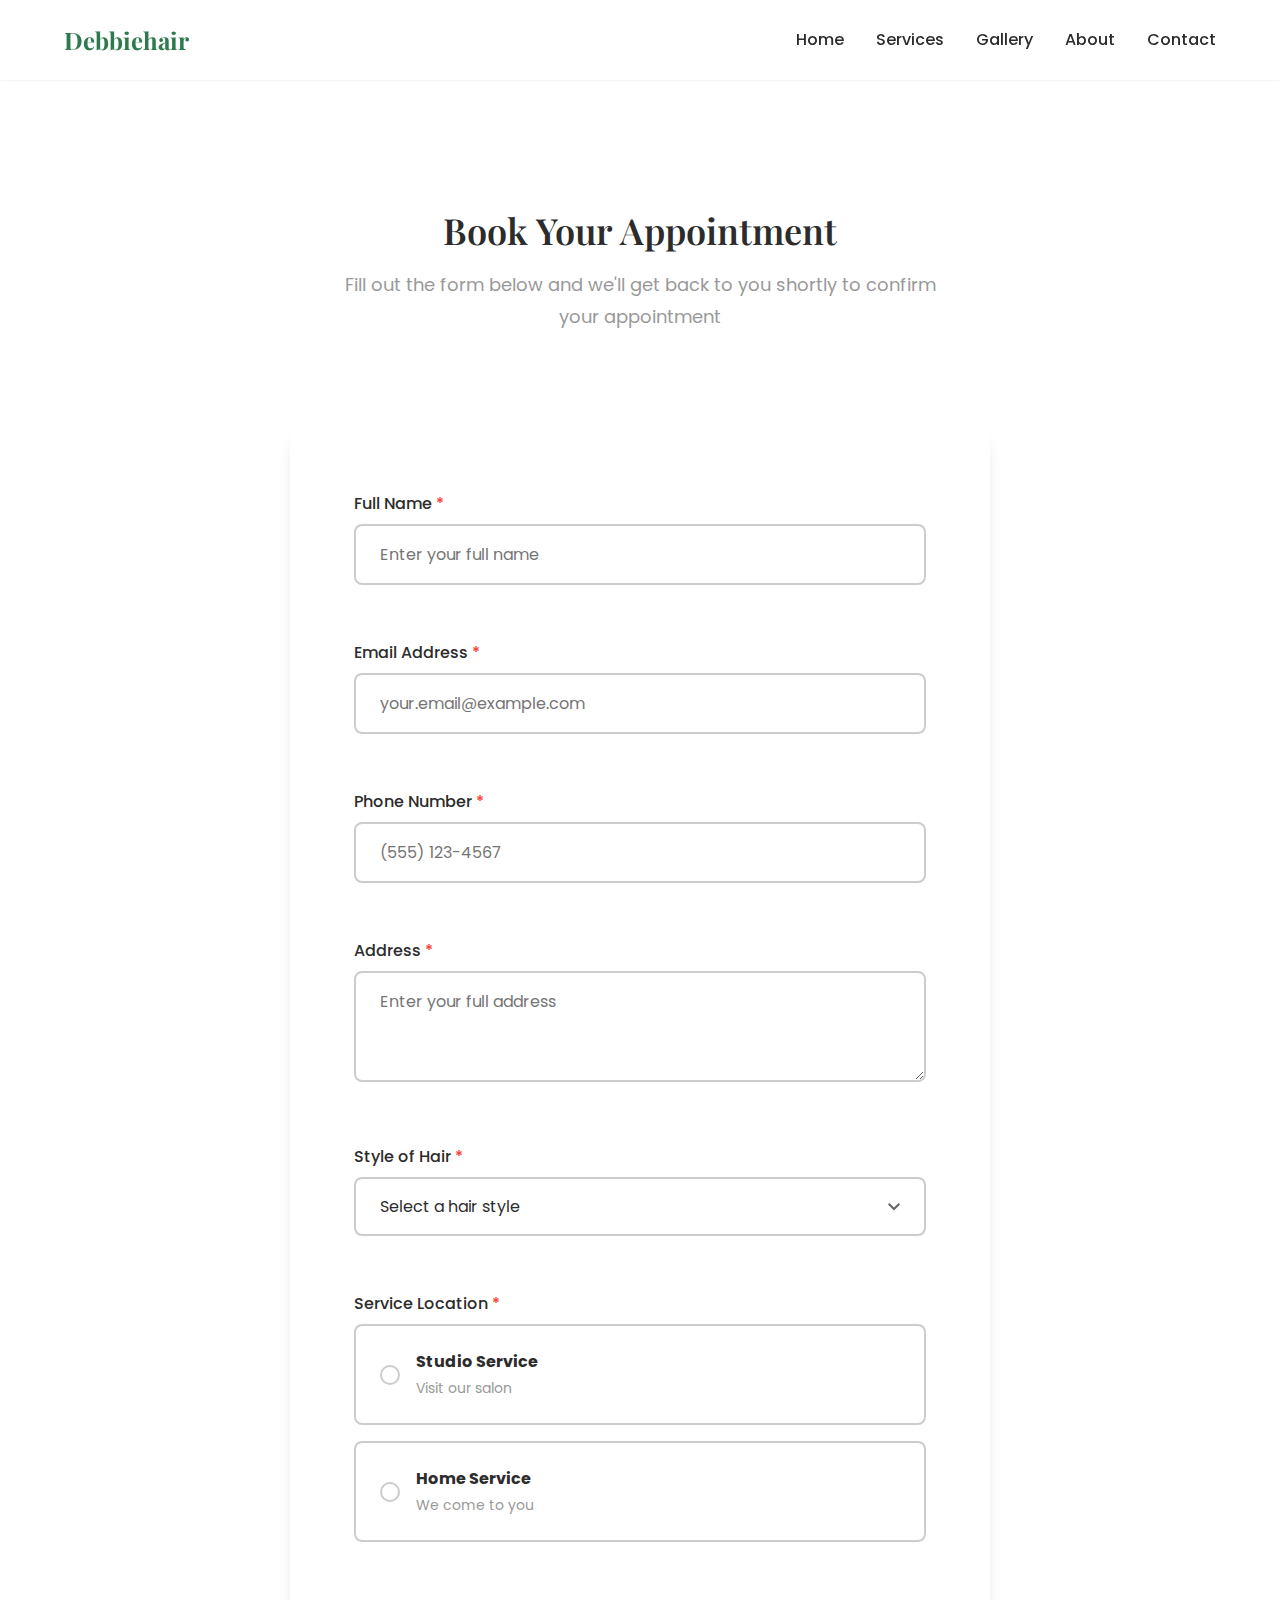
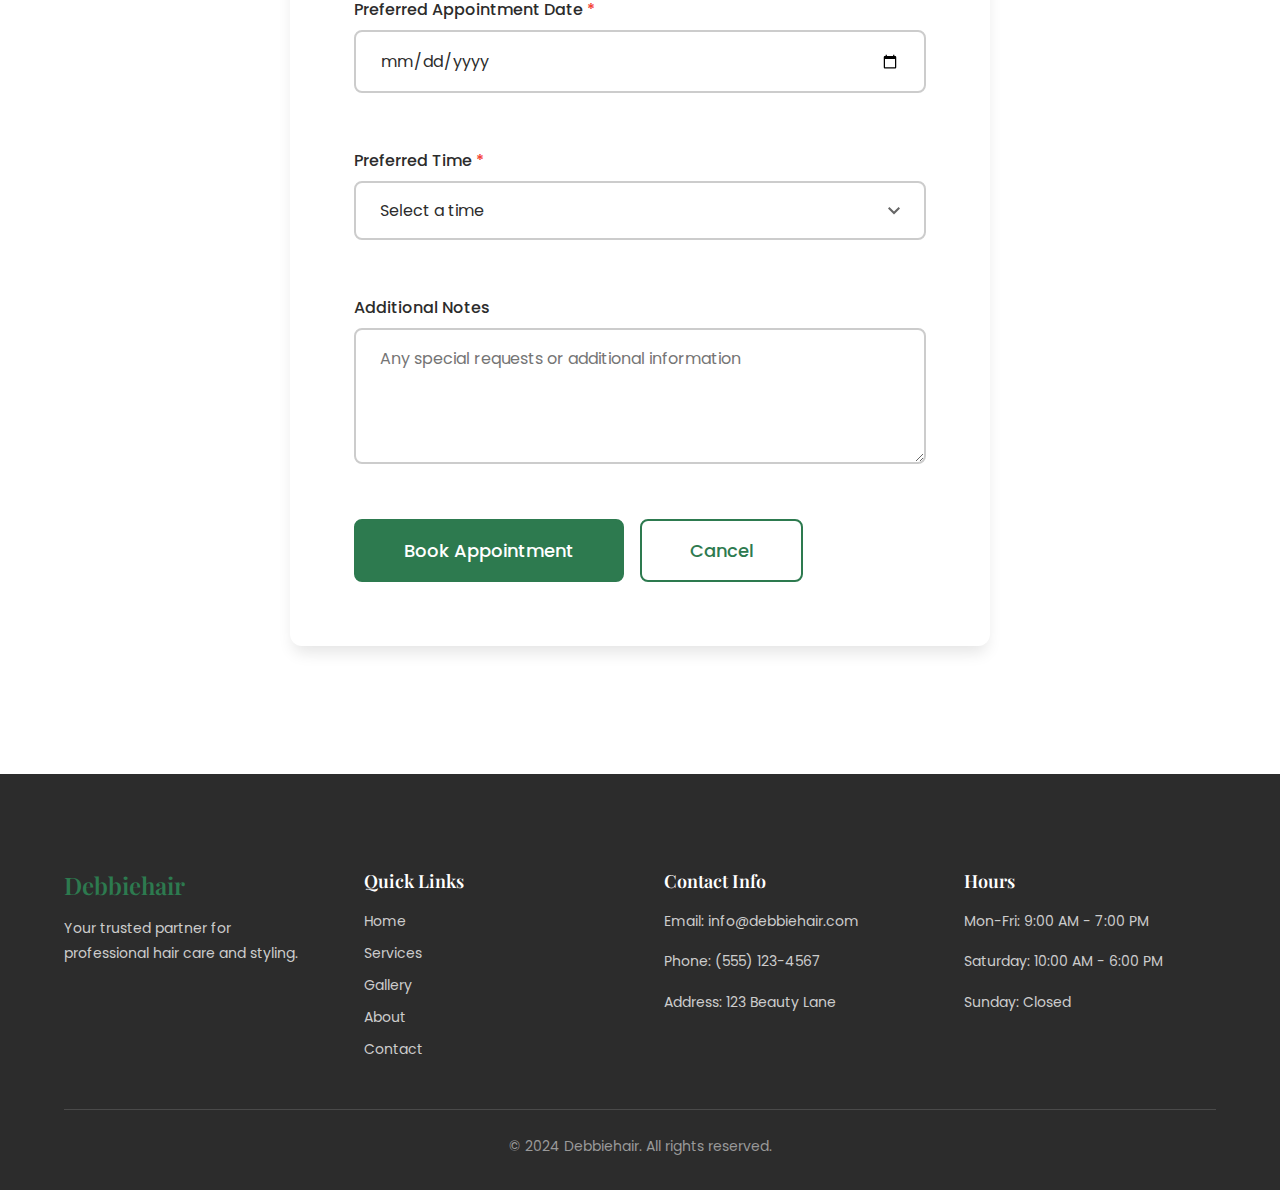
<file: booking.html>
<!DOCTYPE html>
<html lang="en">
<head>
    <meta charset="UTF-8">
    <meta name="viewport" content="width=device-width, initial-scale=1.0">
    <meta name="description" content="Book an appointment at Debbiehair - Professional hair care and styling services">
    <meta name="keywords" content="hair salon appointment, book hair styling, hair care appointment, Debbiehair booking">
    <meta name="author" content="Debbiehair">
    <meta http-equiv="X-UA-Compatible" content="IE=edge">
    
    <link rel="preconnect" href="https://fonts.googleapis.com">
    <link rel="preconnect" href="https://fonts.gstatic.com" crossorigin>
    <link href="https://fonts.googleapis.com/css2?family=Playfair+Display:wght@400;500;600;700&family=Poppins:wght@300;400;500;600;700&display=swap" rel="stylesheet">
    
    <link rel="stylesheet" href="assets/css/styles.css">
    
    <title>Book Appointment - Debbiehair</title>
</head>
<body>
    <header class="site-header">
        <div class="container">
            <div class="header-content">
                <div class="logo">
                    <h1 class="logo-text">Debbiehair</h1>
                </div>
                
                <button class="menu-toggle" id="menuToggle" aria-label="Toggle navigation menu" aria-expanded="false">
                    <span class="hamburger-line"></span>
                    <span class="hamburger-line"></span>
                    <span class="hamburger-line"></span>
                </button>
                
                <nav class="main-nav" id="mainNav">
                    <ul class="nav-list">
                        <li class="nav-item"><a href="index.html#home" class="nav-link">Home</a></li>
                        <li class="nav-item"><a href="index.html#services" class="nav-link">Services</a></li>
                        <li class="nav-item"><a href="index.html#gallery" class="nav-link">Gallery</a></li>
                        <li class="nav-item"><a href="index.html#about" class="nav-link">About</a></li>
                        <li class="nav-item"><a href="index.html#contact" class="nav-link">Contact</a></li>
                    </ul>
                </nav>
            </div>
        </div>
    </header>

    <main class="main-content">
        <section class="booking-section">
            <div class="container">
                <div class="booking-header">
                    <h2 class="booking-title">Book Your Appointment</h2>
                    <p class="booking-subtitle">Fill out the form below and we'll get back to you shortly to confirm your appointment</p>
                </div>

                <div class="booking-form-wrapper">
                    <form id="bookingForm" class="booking-form" novalidate>
                        <div class="form-group">
                            <label for="fullName" class="form-label">Full Name <span class="required">*</span></label>
                            <input 
                                type="text" 
                                id="fullName" 
                                name="fullName" 
                                class="form-input" 
                                placeholder="Enter your full name"
                                required
                            >
                            <span class="form-error" id="fullNameError"></span>
                        </div>

                        <div class="form-group">
                            <label for="email" class="form-label">Email Address <span class="required">*</span></label>
                            <input 
                                type="email" 
                                id="email" 
                                name="email" 
                                class="form-input" 
                                placeholder="your.email@example.com"
                                required
                            >
                            <span class="form-error" id="emailError"></span>
                        </div>

                        <div class="form-group">
                            <label for="phone" class="form-label">Phone Number <span class="required">*</span></label>
                            <input 
                                type="tel" 
                                id="phone" 
                                name="phone" 
                                class="form-input" 
                                placeholder="(555) 123-4567"
                                required
                            >
                            <span class="form-error" id="phoneError"></span>
                        </div>

                        <div class="form-group">
                            <label for="address" class="form-label">Address <span class="required">*</span></label>
                            <textarea 
                                id="address" 
                                name="address" 
                                class="form-input form-textarea" 
                                placeholder="Enter your full address"
                                rows="3"
                                required
                            ></textarea>
                            <span class="form-error" id="addressError"></span>
                        </div>

                        <div class="form-group">
                            <label for="hairStyle" class="form-label">Style of Hair <span class="required">*</span></label>
                            <select id="hairStyle" name="hairStyle" class="form-input form-select" required>
                                <option value="">Select a hair style</option>
                                <option value="braids">Braids</option>
                                <option value="weave">Weave</option>
                                <option value="wigs">Wigs</option>
                                <option value="natural-styling">Natural Hair Styling</option>
                                <option value="locs">Locs</option>
                                <option value="cornrows">Cornrows</option>
                                <option value="twist">Twist</option>
                                <option value="color-treatment">Color Treatment</option>
                                <option value="cut-trim">Cut & Trim</option>
                                <option value="other">Other</option>
                            </select>
                            <span class="form-error" id="hairStyleError"></span>
                        </div>

                        <div class="form-group">
                            <label class="form-label">Service Location <span class="required">*</span></label>
                            <div class="radio-group">
                                <div class="radio-item">
                                    <input 
                                        type="radio" 
                                        id="studio" 
                                        name="serviceLocation" 
                                        value="studio"
                                        class="radio-input"
                                        required
                                    >
                                    <label for="studio" class="radio-label">
                                        <span class="radio-custom"></span>
                                        <span class="radio-text">
                                            <strong>Studio Service</strong>
                                            <small>Visit our salon</small>
                                        </span>
                                    </label>
                                </div>
                                <div class="radio-item">
                                    <input 
                                        type="radio" 
                                        id="home" 
                                        name="serviceLocation" 
                                        value="home"
                                        class="radio-input"
                                        required
                                    >
                                    <label for="home" class="radio-label">
                                        <span class="radio-custom"></span>
                                        <span class="radio-text">
                                            <strong>Home Service</strong>
                                            <small>We come to you</small>
                                        </span>
                                    </label>
                                </div>
                            </div>
                            <span class="form-error" id="serviceLocationError"></span>
                        </div>

                        <div class="form-group">
                            <label for="appointmentDate" class="form-label">Preferred Appointment Date <span class="required">*</span></label>
                            <input 
                                type="date" 
                                id="appointmentDate" 
                                name="appointmentDate" 
                                class="form-input" 
                                required
                            >
                            <span class="form-error" id="appointmentDateError"></span>
                        </div>

                        <div class="form-group">
                            <label for="appointmentTime" class="form-label">Preferred Time <span class="required">*</span></label>
                            <select id="appointmentTime" name="appointmentTime" class="form-input form-select" required>
                                <option value="">Select a time</option>
                                <option value="09:00">9:00 AM</option>
                                <option value="10:00">10:00 AM</option>
                                <option value="11:00">11:00 AM</option>
                                <option value="12:00">12:00 PM</option>
                                <option value="13:00">1:00 PM</option>
                                <option value="14:00">2:00 PM</option>
                                <option value="15:00">3:00 PM</option>
                                <option value="16:00">4:00 PM</option>
                                <option value="17:00">5:00 PM</option>
                                <option value="18:00">6:00 PM</option>
                            </select>
                            <span class="form-error" id="appointmentTimeError"></span>
                        </div>

                        <div class="form-group">
                            <label for="additionalNotes" class="form-label">Additional Notes</label>
                            <textarea 
                                id="additionalNotes" 
                                name="additionalNotes" 
                                class="form-input form-textarea" 
                                placeholder="Any special requests or additional information"
                                rows="4"
                            ></textarea>
                        </div>

                        <div class="form-actions">
                            <button type="submit" class="btn btn-primary btn-large">Book Appointment</button>
                            <a href="index.html" class="btn btn-outline btn-large">Cancel</a>
                        </div>
                    </form>

                    <div id="successMessage" class="success-message" style="display: none;">
                        <div class="success-icon">✓</div>
                        <h3 class="success-title">Appointment Request Received!</h3>
                        <p class="success-text">Thank you for booking with Debbiehair. We'll contact you shortly to confirm your appointment details.</p>
                        <a href="index.html" class="btn btn-primary">Return to Home</a>
                    </div>
                </div>
            </div>
        </section>
    </main>

    <footer class="site-footer">
        <div class="container">
            <div class="footer-content">
                <div class="footer-section">
                    <h3 class="footer-title">Debbiehair</h3>
                    <p class="footer-text">Your trusted partner for professional hair care and styling.</p>
                </div>
                
                <div class="footer-section">
                    <h4 class="footer-heading">Quick Links</h4>
                    <ul class="footer-links">
                        <li><a href="index.html#home" class="footer-link">Home</a></li>
                        <li><a href="index.html#services" class="footer-link">Services</a></li>
                        <li><a href="index.html#gallery" class="footer-link">Gallery</a></li>
                        <li><a href="index.html#about" class="footer-link">About</a></li>
                        <li><a href="index.html#contact" class="footer-link">Contact</a></li>
                    </ul>
                </div>
                
                <div class="footer-section">
                    <h4 class="footer-heading">Contact Info</h4>
                    <ul class="footer-info">
                        <li class="footer-text">Email: info@debbiehair.com</li>
                        <li class="footer-text">Phone: (555) 123-4567</li>
                        <li class="footer-text">Address: 123 Beauty Lane</li>
                    </ul>
                </div>
                
                <div class="footer-section">
                    <h4 class="footer-heading">Hours</h4>
                    <ul class="footer-info">
                        <li class="footer-text">Mon-Fri: 9:00 AM - 7:00 PM</li>
                        <li class="footer-text">Saturday: 10:00 AM - 6:00 PM</li>
                        <li class="footer-text">Sunday: Closed</li>
                    </ul>
                </div>
            </div>
            
            <div class="footer-bottom">
                <p class="copyright">&copy; 2024 Debbiehair. All rights reserved.</p>
            </div>
        </div>
    </footer>

    <script src="assets/js/main.js"></script>
    <script src="assets/js/booking.js"></script>
</body>
</html>
</file>
<file: assets/css/styles.css>
/* ====================================
   CSS VARIABLES & DESIGN SYSTEM
   ==================================== */

:root {
    --primary-color: #2d7a4f;
    --primary-dark: #1f5438;
    --primary-light: #4a9d6a;
    --secondary-color: #2c2c2c;
    --secondary-dark: #1a1a1a;
    --secondary-light: #4a4a4a;
    
    --accent-color: #e8f5e9;
    --accent-dark: #c8e6c9;
    
    --white: #ffffff;
    --off-white: #fafafa;
    --light-gray: #f0f0f0;
    --gray: #cccccc;
    --medium-gray: #999999;
    --dark-gray: #666666;
    --charcoal: #333333;
    --black: #000000;
    
    --success: #4caf50;
    --warning: #ff9800;
    --error: #f44336;
    --info: #2196f3;
    
    --font-primary: 'Poppins', -apple-system, BlinkMacSystemFont, 'Segoe UI', Roboto, sans-serif;
    --font-display: 'Playfair Display', Georgia, serif;
    
    --font-size-xs: 0.75rem;
    --font-size-sm: 0.875rem;
    --font-size-base: 1rem;
    --font-size-lg: 1.125rem;
    --font-size-xl: 1.25rem;
    --font-size-2xl: 1.5rem;
    --font-size-3xl: 1.875rem;
    --font-size-4xl: 2.25rem;
    --font-size-5xl: 3rem;
    
    --font-weight-light: 300;
    --font-weight-normal: 400;
    --font-weight-medium: 500;
    --font-weight-semibold: 600;
    --font-weight-bold: 700;
    
    --line-height-tight: 1.25;
    --line-height-normal: 1.5;
    --line-height-relaxed: 1.75;
    --line-height-loose: 2;
    
    --spacing-xs: 0.25rem;
    --spacing-sm: 0.5rem;
    --spacing-md: 1rem;
    --spacing-lg: 1.5rem;
    --spacing-xl: 2rem;
    --spacing-2xl: 3rem;
    --spacing-3xl: 4rem;
    --spacing-4xl: 6rem;
    --spacing-5xl: 8rem;
    
    --border-radius-sm: 0.25rem;
    --border-radius-md: 0.5rem;
    --border-radius-lg: 0.75rem;
    --border-radius-xl: 1rem;
    --border-radius-full: 9999px;
    
    --shadow-sm: 0 1px 2px 0 rgba(0, 0, 0, 0.05);
    --shadow-md: 0 4px 6px -1px rgba(0, 0, 0, 0.1);
    --shadow-lg: 0 10px 15px -3px rgba(0, 0, 0, 0.1);
    --shadow-xl: 0 20px 25px -5px rgba(0, 0, 0, 0.1);
    
    --transition-fast: 150ms ease-in-out;
    --transition-base: 250ms ease-in-out;
    --transition-slow: 400ms ease-in-out;
    
    --container-max-width: 1200px;
    --header-height: 80px;
}

/* ====================================
   RESET & BASE STYLES
   ==================================== */

*,
*::before,
*::after {
    box-sizing: border-box;
    margin: 0;
    padding: 0;
}

html {
    font-size: 16px;
    scroll-behavior: smooth;
}

body {
    font-family: var(--font-primary);
    font-size: var(--font-size-base);
    font-weight: var(--font-weight-normal);
    line-height: var(--line-height-normal);
    color: var(--secondary-color);
    background-color: var(--white);
    -webkit-font-smoothing: antialiased;
    -moz-osx-font-smoothing: grayscale;
    overflow-x: hidden;
}

img {
    max-width: 100%;
    height: auto;
    display: block;
}

a {
    text-decoration: none;
    color: inherit;
    transition: color var(--transition-base);
}

ul,
ol {
    list-style: none;
}

button {
    font-family: inherit;
    border: none;
    background: none;
    cursor: pointer;
    transition: all var(--transition-base);
}

input,
textarea,
select {
    font-family: inherit;
    font-size: inherit;
}

/* ====================================
   TYPOGRAPHY
   ==================================== */

h1,
h2,
h3,
h4,
h5,
h6 {
    font-family: var(--font-display);
    font-weight: var(--font-weight-semibold);
    line-height: var(--line-height-tight);
    color: var(--secondary-color);
    margin-bottom: var(--spacing-md);
}

h1 {
    font-size: var(--font-size-5xl);
}

h2 {
    font-size: var(--font-size-4xl);
}

h3 {
    font-size: var(--font-size-3xl);
}

h4 {
    font-size: var(--font-size-2xl);
}

h5 {
    font-size: var(--font-size-xl);
}

h6 {
    font-size: var(--font-size-lg);
}

p {
    margin-bottom: var(--spacing-md);
    line-height: var(--line-height-relaxed);
}

/* ====================================
   LAYOUT UTILITIES
   ==================================== */

.container {
    width: 100%;
    max-width: var(--container-max-width);
    margin: 0 auto;
    padding: 0 var(--spacing-lg);
}

.flex {
    display: flex;
}

.flex-column {
    flex-direction: column;
}

.flex-center {
    display: flex;
    align-items: center;
    justify-content: center;
}

.flex-between {
    display: flex;
    align-items: center;
    justify-content: space-between;
}

.grid {
    display: grid;
}

/* ====================================
   SPACING UTILITIES
   ==================================== */

.mt-xs { margin-top: var(--spacing-xs); }
.mt-sm { margin-top: var(--spacing-sm); }
.mt-md { margin-top: var(--spacing-md); }
.mt-lg { margin-top: var(--spacing-lg); }
.mt-xl { margin-top: var(--spacing-xl); }
.mt-2xl { margin-top: var(--spacing-2xl); }

.mb-xs { margin-bottom: var(--spacing-xs); }
.mb-sm { margin-bottom: var(--spacing-sm); }
.mb-md { margin-bottom: var(--spacing-md); }
.mb-lg { margin-bottom: var(--spacing-lg); }
.mb-xl { margin-bottom: var(--spacing-xl); }
.mb-2xl { margin-bottom: var(--spacing-2xl); }

.pt-xs { padding-top: var(--spacing-xs); }
.pt-sm { padding-top: var(--spacing-sm); }
.pt-md { padding-top: var(--spacing-md); }
.pt-lg { padding-top: var(--spacing-lg); }
.pt-xl { padding-top: var(--spacing-xl); }
.pt-2xl { padding-top: var(--spacing-2xl); }

.pb-xs { padding-bottom: var(--spacing-xs); }
.pb-sm { padding-bottom: var(--spacing-sm); }
.pb-md { padding-bottom: var(--spacing-md); }
.pb-lg { padding-bottom: var(--spacing-lg); }
.pb-xl { padding-bottom: var(--spacing-xl); }
.pb-2xl { padding-bottom: var(--spacing-2xl); }

/* ====================================
   TEXT UTILITIES
   ==================================== */

.text-center {
    text-align: center;
}

.text-left {
    text-align: left;
}

.text-right {
    text-align: right;
}

.text-primary {
    color: var(--primary-color);
}

.text-secondary {
    color: var(--secondary-color);
}

.text-white {
    color: var(--white);
}

.text-gray {
    color: var(--medium-gray);
}

.font-light {
    font-weight: var(--font-weight-light);
}

.font-normal {
    font-weight: var(--font-weight-normal);
}

.font-medium {
    font-weight: var(--font-weight-medium);
}

.font-semibold {
    font-weight: var(--font-weight-semibold);
}

.font-bold {
    font-weight: var(--font-weight-bold);
}

/* ====================================
   BUTTON STYLES
   ==================================== */

.btn {
    display: inline-block;
    padding: var(--spacing-sm) var(--spacing-xl);
    font-size: var(--font-size-base);
    font-weight: var(--font-weight-medium);
    text-align: center;
    border-radius: var(--border-radius-md);
    transition: all var(--transition-base);
    cursor: pointer;
    border: 2px solid transparent;
}

.btn-primary {
    background-color: var(--primary-color);
    color: var(--white);
    border-color: var(--primary-color);
}

.btn-primary:hover {
    background-color: var(--primary-dark);
    border-color: var(--primary-dark);
    transform: translateY(-2px);
    box-shadow: var(--shadow-md);
}

.btn-secondary {
    background-color: var(--secondary-color);
    color: var(--white);
    border-color: var(--secondary-color);
}

.btn-secondary:hover {
    background-color: var(--secondary-dark);
    border-color: var(--secondary-dark);
    transform: translateY(-2px);
    box-shadow: var(--shadow-md);
}

.btn-outline {
    background-color: transparent;
    color: var(--primary-color);
    border-color: var(--primary-color);
}

.btn-outline:hover {
    background-color: var(--primary-color);
    color: var(--white);
}

/* ====================================
   HEADER STYLES
   ==================================== */

.site-header {
    position: fixed;
    top: 0;
    left: 0;
    width: 100%;
    height: var(--header-height);
    background-color: var(--white);
    box-shadow: var(--shadow-sm);
    z-index: 1000;
    transition: all var(--transition-base);
}

.header-content {
    display: flex;
    align-items: center;
    justify-content: space-between;
    height: var(--header-height);
}

.logo-text {
    font-family: var(--font-display);
    font-size: var(--font-size-2xl);
    font-weight: var(--font-weight-bold);
    color: var(--primary-color);
    margin: 0;
}

.menu-toggle {
    display: none;
    flex-direction: column;
    gap: var(--spacing-xs);
    width: 30px;
    height: 24px;
    padding: 0;
    background: transparent;
    border: none;
    cursor: pointer;
    z-index: 1001;
}

.hamburger-line {
    display: block;
    width: 100%;
    height: 3px;
    background-color: var(--secondary-color);
    transition: all var(--transition-base);
    border-radius: var(--border-radius-sm);
}

.menu-toggle[aria-expanded="true"] .hamburger-line:nth-child(1) {
    transform: rotate(45deg) translateY(10px);
}

.menu-toggle[aria-expanded="true"] .hamburger-line:nth-child(2) {
    opacity: 0;
}

.menu-toggle[aria-expanded="true"] .hamburger-line:nth-child(3) {
    transform: rotate(-45deg) translateY(-10px);
}

.main-nav {
    display: flex;
    align-items: center;
}

.nav-list {
    display: flex;
    align-items: center;
    gap: var(--spacing-xl);
    list-style: none;
}

.nav-link {
    font-size: var(--font-size-base);
    font-weight: var(--font-weight-medium);
    color: var(--secondary-color);
    padding: var(--spacing-sm) 0;
    position: relative;
    transition: color var(--transition-base);
}

.nav-link::after {
    content: '';
    position: absolute;
    bottom: 0;
    left: 0;
    width: 0;
    height: 2px;
    background-color: var(--primary-color);
    transition: width var(--transition-base);
}

.nav-link:hover,
.nav-link.active {
    color: var(--primary-color);
}

.nav-link:hover::after,
.nav-link.active::after {
    width: 100%;
}

/* ====================================
   MAIN CONTENT STYLES
   ==================================== */

.main-content {
    margin-top: var(--header-height);
    min-height: calc(100vh - var(--header-height));
}

.hero-section {
    position: relative;
    padding: var(--spacing-5xl) 0;
    text-align: center;
    min-height: 500px;
    display: flex;
    align-items: center;
    overflow: hidden;
}

.hero-image-wrapper {
    position: absolute;
    top: 0;
    left: 0;
    width: 100%;
    height: 100%;
    z-index: 0;
}

.hero-image {
    width: 100%;
    height: 100%;
    object-fit: cover;
    object-position: center;
}

.hero-section::after {
    content: '';
    position: absolute;
    top: 0;
    left: 0;
    width: 100%;
    height: 100%;
    background: linear-gradient(135deg, rgba(45, 122, 79, 0.7) 0%, rgba(74, 157, 106, 0.7) 100%);
    z-index: 1;
}

.hero-section .container {
    position: relative;
    z-index: 2;
}

.hero-content {
    max-width: 800px;
    margin: 0 auto;
}

.hero-title {
    font-size: var(--font-size-5xl);
    color: var(--white);
    margin-bottom: var(--spacing-lg);
    text-shadow: 2px 2px 4px rgba(0, 0, 0, 0.3);
}

.hero-subtitle {
    font-size: var(--font-size-xl);
    color: var(--white);
    margin-bottom: var(--spacing-2xl);
    font-weight: var(--font-weight-light);
    text-shadow: 1px 1px 3px rgba(0, 0, 0, 0.3);
}

.content-section {
    padding: var(--spacing-4xl) 0;
}

.content-section:nth-child(even) {
    background-color: var(--off-white);
}

.section-title {
    text-align: center;
    margin-bottom: var(--spacing-lg);
    color: var(--secondary-color);
}

.section-description {
    text-align: center;
    font-size: var(--font-size-lg);
    color: var(--medium-gray);
    max-width: 600px;
    margin: 0 auto;
}

/* ====================================
   FOOTER STYLES
   ==================================== */

.site-footer {
    background-color: var(--secondary-color);
    color: var(--white);
    padding: var(--spacing-4xl) 0 var(--spacing-xl);
}

.footer-content {
    display: grid;
    grid-template-columns: repeat(auto-fit, minmax(250px, 1fr));
    gap: var(--spacing-2xl);
    margin-bottom: var(--spacing-2xl);
}

.footer-title {
    font-family: var(--font-display);
    font-size: var(--font-size-2xl);
    color: var(--primary-color);
    margin-bottom: var(--spacing-md);
}

.footer-heading {
    font-size: var(--font-size-lg);
    font-weight: var(--font-weight-semibold);
    margin-bottom: var(--spacing-md);
    color: var(--white);
}

.footer-text {
    font-size: var(--font-size-sm);
    color: var(--gray);
    line-height: var(--line-height-relaxed);
    margin-bottom: var(--spacing-sm);
}

.footer-links {
    display: flex;
    flex-direction: column;
    gap: var(--spacing-sm);
}

.footer-link {
    font-size: var(--font-size-sm);
    color: var(--gray);
    transition: color var(--transition-base);
}

.footer-link:hover {
    color: var(--primary-color);
}

.footer-info {
    display: flex;
    flex-direction: column;
    gap: var(--spacing-sm);
}

.footer-bottom {
    border-top: 1px solid var(--secondary-light);
    padding-top: var(--spacing-lg);
    text-align: center;
}

.copyright {
    font-size: var(--font-size-sm);
    color: var(--medium-gray);
    margin: 0;
}

/* ====================================
   RESPONSIVE DESIGN
   ==================================== */

@media (max-width: 992px) {
    :root {
        --header-height: 70px;
        --font-size-5xl: 2.5rem;
        --font-size-4xl: 2rem;
        --font-size-3xl: 1.75rem;
    }
    
    .hero-section {
        min-height: 400px;
    }
    
    .hero-title {
        font-size: var(--font-size-4xl);
    }
}

@media (max-width: 768px) {
    :root {
        --header-height: 60px;
        --spacing-4xl: 4rem;
        --spacing-5xl: 5rem;
    }
    
    .menu-toggle {
        display: flex;
    }
    
    .main-nav {
        position: fixed;
        top: var(--header-height);
        left: 0;
        width: 100%;
        height: calc(100vh - var(--header-height));
        background-color: var(--white);
        padding: var(--spacing-2xl) var(--spacing-lg);
        transform: translateX(-100%);
        transition: transform var(--transition-base);
        box-shadow: var(--shadow-lg);
    }
    
    .main-nav.active {
        transform: translateX(0);
    }
    
    .nav-list {
        flex-direction: column;
        align-items: flex-start;
        gap: var(--spacing-lg);
    }
    
    .nav-link {
        font-size: var(--font-size-lg);
    }
    
    .footer-content {
        grid-template-columns: 1fr;
        gap: var(--spacing-xl);
    }
}

@media (max-width: 576px) {
    :root {
        --spacing-3xl: 3rem;
        --spacing-4xl: 3rem;
        --spacing-5xl: 4rem;
    }
    
    .container {
        padding: 0 var(--spacing-md);
    }
    
    .hero-section {
        min-height: 350px;
    }
    
    .hero-title {
        font-size: var(--font-size-3xl);
    }
    
    .hero-subtitle {
        font-size: var(--font-size-base);
    }
}

/* ====================================
   UTILITY CLASSES
   ==================================== */

.hidden {
    display: none !important;
}

.visible {
    display: block !important;
}

.sr-only {
    position: absolute;
    width: 1px;
    height: 1px;
    padding: 0;
    margin: -1px;
    overflow: hidden;
    clip: rect(0, 0, 0, 0);
    white-space: nowrap;
    border-width: 0;
}

.no-scroll {
    overflow: hidden;
}

/* ====================================
   BOOKING PAGE STYLES
   ==================================== */

.booking-section {
    padding: var(--spacing-5xl) 0;
    min-height: calc(100vh - var(--header-height));
}

.booking-header {
    text-align: center;
    margin-bottom: var(--spacing-4xl);
}

.booking-title {
    font-size: var(--font-size-4xl);
    color: var(--secondary-color);
    margin-bottom: var(--spacing-md);
}

.booking-subtitle {
    font-size: var(--font-size-lg);
    color: var(--medium-gray);
    max-width: 600px;
    margin: 0 auto;
}

.booking-form-wrapper {
    max-width: 700px;
    margin: 0 auto;
    background-color: var(--white);
    padding: var(--spacing-3xl);
    border-radius: var(--border-radius-lg);
    box-shadow: var(--shadow-lg);
}

.booking-form {
    display: block;
}

.form-group {
    margin-bottom: var(--spacing-xl);
}

.form-label {
    display: block;
    font-size: var(--font-size-base);
    font-weight: var(--font-weight-medium);
    color: var(--secondary-color);
    margin-bottom: var(--spacing-sm);
}

.required {
    color: var(--error);
}

.form-input {
    width: 100%;
    padding: var(--spacing-md) var(--spacing-lg);
    font-size: var(--font-size-base);
    color: var(--secondary-color);
    background-color: var(--white);
    border: 2px solid var(--gray);
    border-radius: var(--border-radius-md);
    transition: all var(--transition-base);
    outline: none;
}

.form-input:focus {
    border-color: var(--primary-color);
    box-shadow: 0 0 0 3px rgba(45, 122, 79, 0.1);
}

.form-input.error {
    border-color: var(--error);
}

.form-input.error:focus {
    box-shadow: 0 0 0 3px rgba(244, 67, 54, 0.1);
}

.form-textarea {
    resize: vertical;
    min-height: 100px;
}

.form-select {
    appearance: none;
    background-image: url("data:image/svg+xml,%3Csvg xmlns='http://www.w3.org/2000/svg' width='12' height='8' viewBox='0 0 12 8'%3E%3Cpath fill='%23666' d='M1.41 0L6 4.58 10.59 0 12 1.41l-6 6-6-6z'/%3E%3C/svg%3E");
    background-repeat: no-repeat;
    background-position: right var(--spacing-lg) center;
    padding-right: var(--spacing-3xl);
    cursor: pointer;
}

.form-error {
    display: block;
    color: var(--error);
    font-size: var(--font-size-sm);
    margin-top: var(--spacing-xs);
    min-height: 1.25rem;
}

.radio-group {
    display: flex;
    flex-direction: column;
    gap: var(--spacing-md);
}

.radio-item {
    position: relative;
}

.radio-input {
    position: absolute;
    opacity: 0;
    cursor: pointer;
}

.radio-label {
    display: flex;
    align-items: center;
    padding: var(--spacing-lg);
    border: 2px solid var(--gray);
    border-radius: var(--border-radius-md);
    cursor: pointer;
    transition: all var(--transition-base);
}

.radio-label:hover {
    border-color: var(--primary-light);
    background-color: var(--accent-color);
}

.radio-input:checked + .radio-label {
    border-color: var(--primary-color);
    background-color: var(--accent-color);
}

.radio-custom {
    width: 20px;
    height: 20px;
    border: 2px solid var(--gray);
    border-radius: 50%;
    margin-right: var(--spacing-md);
    position: relative;
    flex-shrink: 0;
    transition: all var(--transition-base);
}

.radio-input:checked + .radio-label .radio-custom {
    border-color: var(--primary-color);
}

.radio-input:checked + .radio-label .radio-custom::after {
    content: '';
    position: absolute;
    top: 50%;
    left: 50%;
    transform: translate(-50%, -50%);
    width: 10px;
    height: 10px;
    border-radius: 50%;
    background-color: var(--primary-color);
}

.radio-text {
    display: flex;
    flex-direction: column;
}

.radio-text strong {
    font-size: var(--font-size-base);
    color: var(--secondary-color);
    margin-bottom: var(--spacing-xs);
}

.radio-text small {
    font-size: var(--font-size-sm);
    color: var(--medium-gray);
}

.form-actions {
    display: flex;
    gap: var(--spacing-md);
    margin-top: var(--spacing-2xl);
}

.btn-large {
    padding: var(--spacing-md) var(--spacing-2xl);
    font-size: var(--font-size-lg);
}

.success-message {
    text-align: center;
    padding: var(--spacing-3xl);
}

.success-icon {
    width: 80px;
    height: 80px;
    background-color: var(--success);
    color: var(--white);
    font-size: var(--font-size-4xl);
    border-radius: 50%;
    display: flex;
    align-items: center;
    justify-content: center;
    margin: 0 auto var(--spacing-xl);
}

.success-title {
    font-size: var(--font-size-3xl);
    color: var(--secondary-color);
    margin-bottom: var(--spacing-md);
}

.success-text {
    font-size: var(--font-size-lg);
    color: var(--medium-gray);
    margin-bottom: var(--spacing-2xl);
    line-height: var(--line-height-relaxed);
}

@media (max-width: 768px) {
    .booking-section {
        padding: var(--spacing-3xl) 0;
    }

    .booking-form-wrapper {
        padding: var(--spacing-xl);
    }

    .booking-title {
        font-size: var(--font-size-3xl);
    }

    .booking-subtitle {
        font-size: var(--font-size-base);
    }

    .form-actions {
        flex-direction: column;
    }

    .form-actions .btn {
        width: 100%;
    }

    .radio-group {
        gap: var(--spacing-sm);
    }

    .radio-label {
        padding: var(--spacing-md);
    }
}

@media (max-width: 576px) {
    .booking-header {
        margin-bottom: var(--spacing-2xl);
    }

    .booking-title {
        font-size: var(--font-size-2xl);
    }

    .booking-subtitle {
        font-size: var(--font-size-sm);
    }

    .form-input {
        padding: var(--spacing-sm) var(--spacing-md);
    }

    .success-icon {
        width: 60px;
        height: 60px;
        font-size: var(--font-size-3xl);
    }

    .success-title {
        font-size: var(--font-size-2xl);
    }
}
</file>
